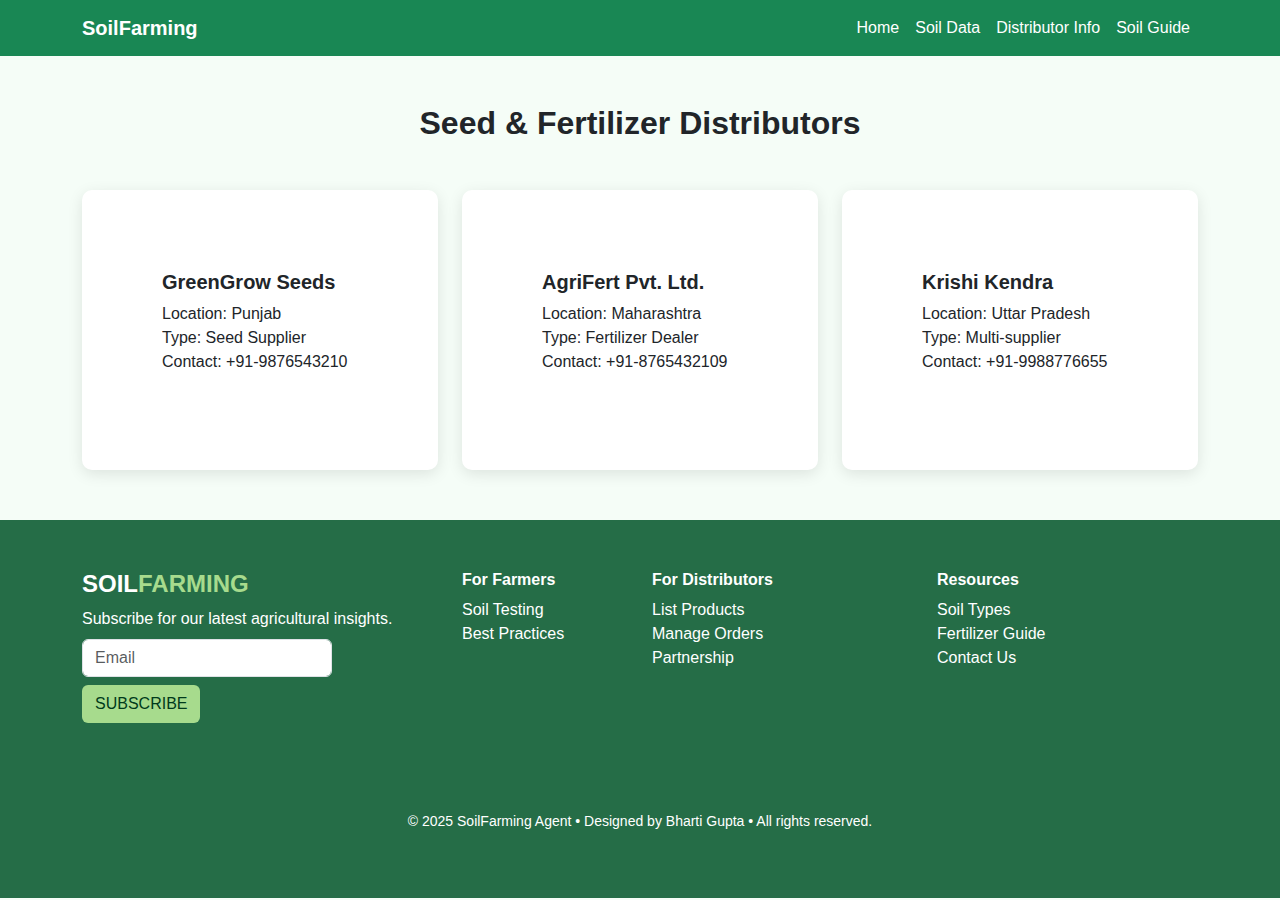
<file: project1/distributor-details.html>
<!DOCTYPE html>
<html lang="en">
<head>
  <meta charset="UTF-8" />
  <meta name="viewport" content="width=device-width, initial-scale=1.0" />
  <title>Distributor Details</title>
  <link href="https://cdn.jsdelivr.net/npm/bootstrap@5.3.3/dist/css/bootstrap.min.css" rel="stylesheet">
  <style>
    body {
      font-family: 'Segoe UI', sans-serif;
      background-color: #f5fdf7;
    }
    .distributor-card {
      border: none;
      box-shadow: 0 4px 15px rgba(0, 0, 0, 0.1);
      border-radius: 10px;
      padding: 80px;
    }
    .distributor-card h5 {
      font-weight: bold;
    }
    footer {
      background-color: #2d6a4f;
      color: white;
      text-align: center;
      padding: 20px;
      margin-top: 50px;
    }
    .navbar-dark .navbar-nav .nav-link {
      color: #ffffff !important;
      font-weight: 500;
    }
    .navbar-dark .navbar-nav .nav-link:hover {
      color: #cce5cc !important;
    }
  </style>
</head>
<body>

  <!-- ======= Navbar ======= -->
  <nav class="navbar navbar-expand-lg navbar-dark bg-success">
    <div class="container">
      <a class="navbar-brand fw-bold" href="index.html">SoilFarming</a>
      <button class="navbar-toggler" type="button" data-bs-toggle="collapse" data-bs-target="#navbarNav">
        <span class="navbar-toggler-icon"></span>
      </button>
      <div class="collapse navbar-collapse" id="navbarNav">
        <ul class="navbar-nav ms-auto">
          <li class="nav-item"><a class="nav-link" href="index.html">Home</a></li>
          <li class="nav-item"><a class="nav-link" href="soil-details.html">Soil Data</a></li>
          <li class="nav-item"><a class="nav-link" href="distributor-details.html">Distributor Info</a></li>
          <li class="nav-item"><a class="nav-link" href="soil-testing-guide.html">Soil Guide</a></li>
        </ul>
      </div>
    </div>
  </nav>

  <!-- Distributor Info Section -->
  <div class="container" id="distributor-section">
    <h2 class="text-center my-5 fw-bold">Seed & Fertilizer Distributors</h2>
    <div class="row g-4">
      <div class="col-md-4">
        <div class="distributor-card bg-white">
          <h5>GreenGrow Seeds</h5>
          <p>Location: Punjab<br>Type: Seed Supplier<br>Contact: +91-9876543210</p>
        </div>
      </div>
      <div class="col-md-4">
        <div class="distributor-card bg-white">
          <h5>AgriFert Pvt. Ltd.</h5>
          <p>Location: Maharashtra<br>Type: Fertilizer Dealer<br>Contact: +91-8765432109</p>
        </div>
      </div>
      <div class="col-md-4">
        <div class="distributor-card bg-white">
          <h5>Krishi Kendra</h5>
          <p>Location: Uttar Pradesh<br>Type: Multi-supplier<br>Contact: +91-9988776655</p>
        </div>
      </div>
    </div>
  </div>

  <!-- Footer -->
 <footer style="background-color: #256d47; color: white; padding: 50px 20px;">
  <div class="container">
    <div class="row text-center text-md-start">
      <!-- Logo and Newsletter -->
      <div class="col-md-4 mb-4">
        <h4 style="font-weight: 700;">SOIL<span style="color: #a7db8d;">FARMING</span></h4>
        <p class="mb-2">Subscribe for our latest agricultural insights.</p>
        <input type="email" placeholder="Email" class="form-control mb-2" style="max-width: 250px;">
        <button class="btn" style="background-color: #a7db8d; color: #003a1b;">SUBSCRIBE</button>
        <div class="mt-3">
          <a href="#"><i class="fab fa-facebook-f me-3 text-white"></i></a>
          <a href="#"><i class="fab fa-twitter me-3 text-white"></i></a>
          <a href="#"><i class="fab fa-instagram me-3 text-white"></i></a>
          <a href="#"><i class="fab fa-linkedin-in text-white"></i></a>
        </div>
      </div>

      <!-- For Farmers -->
      <div class="col-md-2 mb-4">
        <h6 class="fw-bold">For Farmers</h6>
        <ul class="list-unstyled">
          <li><a href="#" class="text-white text-decoration-none">Soil Testing</a></li>
          <li><a href="#" class="text-white text-decoration-none">Best Practices</a></li>
        </ul>
      </div>

      <!-- For Distributors -->
      <div class="col-md-3 mb-4">
        <h6 class="fw-bold">For Distributors</h6>
        <ul class="list-unstyled">
          <li><a href="#" class="text-white text-decoration-none">List Products</a></li>
          <li><a href="#" class="text-white text-decoration-none">Manage Orders</a></li>
          <li><a href="#" class="text-white text-decoration-none">Partnership</a></li>
        </ul>
      </div>

      <!-- Resources -->
      <div class="col-md-3 mb-4">
        <h6 class="fw-bold">Resources</h6>
        <ul class="list-unstyled">
          <li><a href="#" class="text-white text-decoration-none">Soil Types</a></li>
          <li><a href="#" class="text-white text-decoration-none">Fertilizer Guide</a></li>
          <li><a href="#" class="text-white text-decoration-none">Contact Us</a></li>
        </ul>
      </div>
    </div>

    <!-- Bottom Row -->
    <div class="row mt-4 text-center">
      <div class="col">
        <p class="small">© 2025 SoilFarming Agent • Designed by Bharti Gupta • All rights reserved.</p>
      </div>
    </div>
  </div>
</footer>


  <!-- Bootstrap JS -->
  <script src="https://cdn.jsdelivr.net/npm/bootstrap@5.3.3/dist/js/bootstrap.bundle.min.js"></script>
  <script src="app.js"></script>

</body>
</html>
</file>
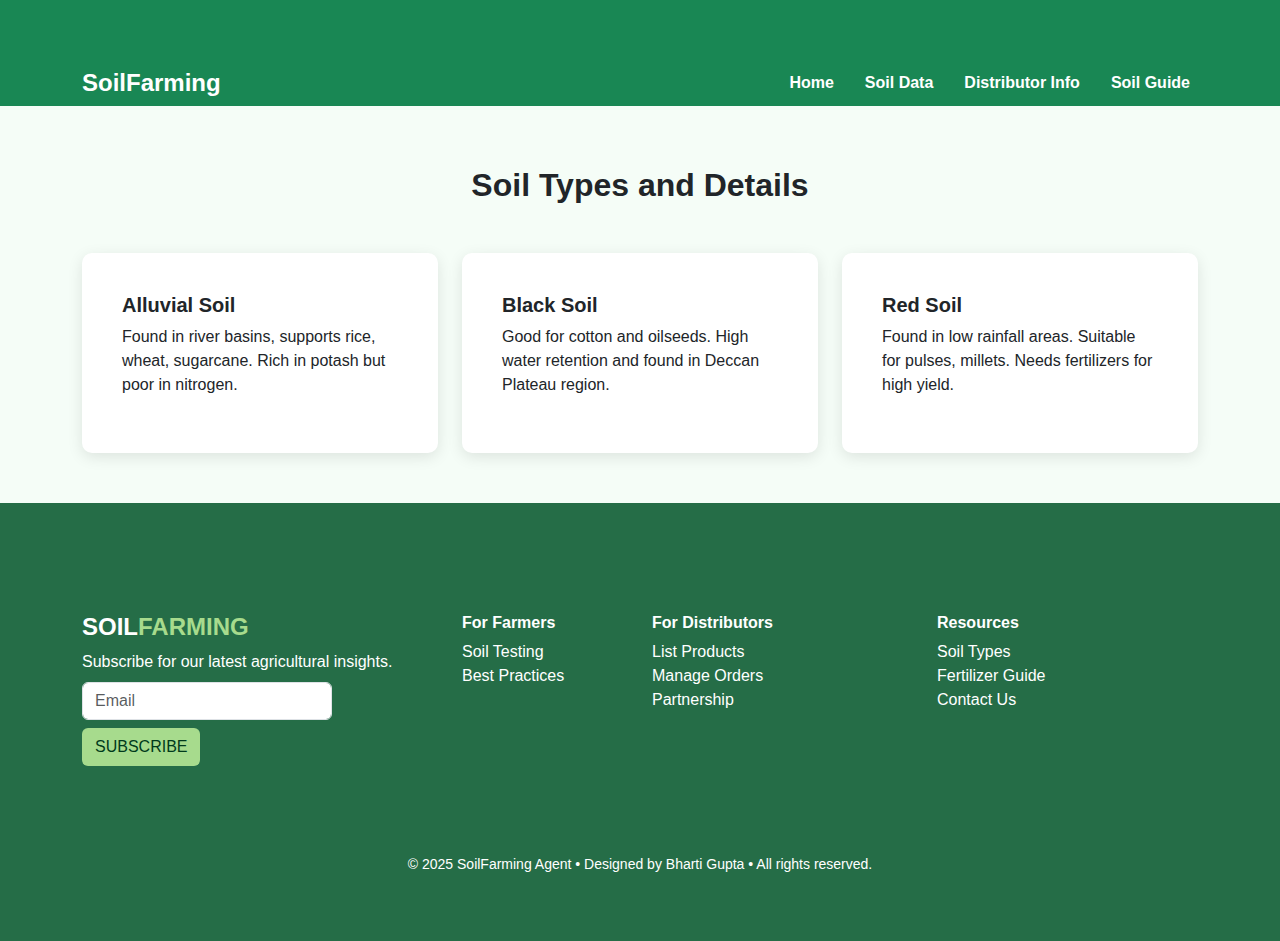
<file: project1/soil-details.html>
<!DOCTYPE html>
<html lang="en">

<head>
  <meta charset="UTF-8" />
  <meta name="viewport" content="width=device-width, initial-scale=1.0"/>
  <title>Soil Details</title>
  <link href="https://cdn.jsdelivr.net/npm/bootstrap@5.3.0/dist/css/bootstrap.min.css" rel="stylesheet">
  <style>
    body {
      font-family: 'Segoe UI', sans-serif;
      background-color: #f5fdf7;
    }
    .container {
      margin-top: 60px;
    }
    .soil-card {
      border: none;
      box-shadow: 0 4px 15px rgba(0, 0, 0, 0.1);
      border-radius: 10px;
      padding: 40px;
    }
    .soil-card h5 {
      font-weight: bold;
    }
    footer {
      background-color: #2d6a4f;
      color: white;
      text-align: center;
      padding: 20px;
      margin-top: 50px;
    }
    .navbar {
      padding-top: 0.01rem;
      padding-bottom: 0.01rem;
    }
    .navbar-brand {
      font-size: 1.5rem;
      font-weight: bold;
    }
    .nav-link {
      color: #fff !important;
      font-weight: 600;
      margin-left: 15px;
    }
    .nav-link:hover {
      color: #d4f4d2 !important;
    }
  </style>
</head>

<body>
  <!-- Final Compact and Aligned Navbar -->
  <nav class="navbar navbar-expand-lg navbar-dark bg-success">
    <div class="container d-flex justify-content-between align-items-center">
      <a class="navbar-brand" href="index.html">SoilFarming</a>
      <button class="navbar-toggler" type="button" data-bs-toggle="collapse" data-bs-target="#navbarNav">
        <span class="navbar-toggler-icon"></span>
      </button>
      <div class="collapse navbar-collapse justify-content-end" id="navbarNav">
        <ul class="navbar-nav">
          <li class="nav-item"><a class="nav-link" href="index.html">Home</a></li>
          <li class="nav-item"><a class="nav-link" href="soil-details.html">Soil Data</a></li>
          <li class="nav-item"><a class="nav-link" href="distributor-details.html">Distributor Info</a></li>
          <li class="nav-item"><a class="nav-link" href="soil-testing-guide.html">Soil Guide</a></li>
        </ul>
      </div>
    </div>
  </nav>

  <!-- Soil Details Section -->
  <div class="container" id="soil-section">
    <h2 class="text-center mb-5 fw-bold">Soil Types and Details</h2>
    <div class="row g-4">
      <div class="col-md-4">
        <div class="soil-card bg-white">
          <h5>Alluvial Soil</h5>
          <p>Found in river basins, supports rice, wheat, sugarcane. Rich in potash but poor in nitrogen.</p>
        </div>
      </div>
      <div class="col-md-4">
        <div class="soil-card bg-white">
          <h5>Black Soil</h5>
          <p>Good for cotton and oilseeds. High water retention and found in Deccan Plateau region.</p>
        </div>
      </div>
      <div class="col-md-4">
        <div class="soil-card bg-white">
          <h5>Red Soil</h5>
          <p>Found in low rainfall areas. Suitable for pulses, millets. Needs fertilizers for high yield.</p>
        </div>
      </div>
    </div>
  </div>

  <!-- Footer -->
  <footer style="background-color: #256d47; color: white; padding: 50px 20px;">
  <div class="container">
    <div class="row text-center text-md-start">
      <!-- Logo and Newsletter -->
      <div class="col-md-4 mb-4">
        <h4 style="font-weight: 700;">SOIL<span style="color: #a7db8d;">FARMING</span></h4>
        <p class="mb-2">Subscribe for our latest agricultural insights.</p>
        <input type="email" placeholder="Email" class="form-control mb-2" style="max-width: 250px;">
        <button class="btn" style="background-color: #a7db8d; color: #003a1b;">SUBSCRIBE</button>
        <div class="mt-3">
          <a href="#"><i class="fab fa-facebook-f me-3 text-white"></i></a>
          <a href="#"><i class="fab fa-twitter me-3 text-white"></i></a>
          <a href="#"><i class="fab fa-instagram me-3 text-white"></i></a>
          <a href="#"><i class="fab fa-linkedin-in text-white"></i></a>
        </div>
      </div>

      <!-- For Farmers -->
      <div class="col-md-2 mb-4">
        <h6 class="fw-bold">For Farmers</h6>
        <ul class="list-unstyled">
          <li><a href="#" class="text-white text-decoration-none">Soil Testing</a></li>
          <li><a href="#" class="text-white text-decoration-none">Best Practices</a></li>
        </ul>
      </div>

      <!-- For Distributors -->
      <div class="col-md-3 mb-4">
        <h6 class="fw-bold">For Distributors</h6>
        <ul class="list-unstyled">
          <li><a href="#" class="text-white text-decoration-none">List Products</a></li>
          <li><a href="#" class="text-white text-decoration-none">Manage Orders</a></li>
          <li><a href="#" class="text-white text-decoration-none">Partnership</a></li>
        </ul>
      </div>

      <!-- Resources -->
      <div class="col-md-3 mb-4">
        <h6 class="fw-bold">Resources</h6>
        <ul class="list-unstyled">
          <li><a href="#" class="text-white text-decoration-none">Soil Types</a></li>
          <li><a href="#" class="text-white text-decoration-none">Fertilizer Guide</a></li>
          <li><a href="#" class="text-white text-decoration-none">Contact Us</a></li>
        </ul>
      </div>
    </div>

    <!-- Bottom Row -->
    <div class="row mt-4 text-center">
      <div class="col">
        <p class="small">© 2025 SoilFarming Agent • Designed by Bharti Gupta • All rights reserved.</p>
      </div>
    </div>
  </div>
</footer>

  <script src="app.js"></script>


  <script src="https://cdn.jsdelivr.net/npm/bootstrap@5.3.0/dist/js/bootstrap.bundle.min.js"></script>
</body>

</html>
</file>
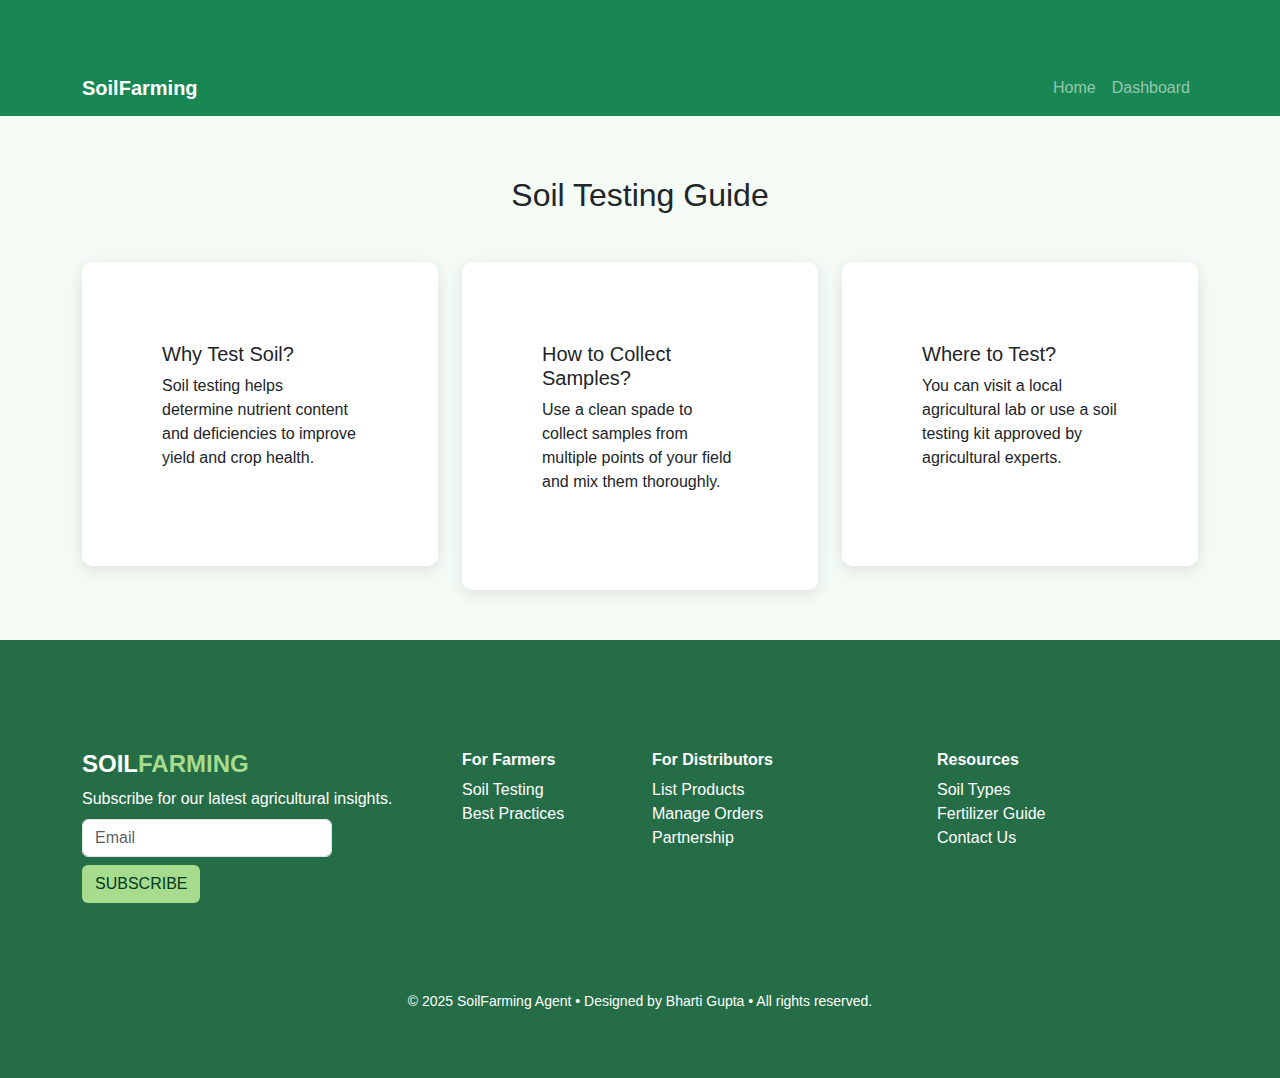
<file: project1/soil-testing-guide.html>
<!DOCTYPE html>
<html lang="en">

<head>
  <meta charset="UTF-8" />
  <meta name="viewport" content="width=device-width, initial-scale=1.0" />
  <title>Soil Testing Guide</title>
  <link href="https://cdn.jsdelivr.net/npm/bootstrap@5.3.0/dist/css/bootstrap.min.css" rel="stylesheet" />
  <style>
    body {
      font-family: 'Segoe UI', sans-serif;
      background-color: #f3fbf4;
    }
    .container {
      margin-top: 60px;
    }
    .guide-card {
      border: none;
      border-radius: 10px;
      box-shadow: 0 4px 15px rgba(0, 0, 0, 0.1);
      background-color: #fff;
      padding: 80px;
    }
    footer {
      background-color: #2d6a4f;
      color: white;
      text-align: center;
      padding: 20px;
      margin-top: 50px;
    }
  </style>
</head>

<body>
  <!-- Navbar -->
  <nav class="navbar navbar-expand-lg navbar-dark bg-success">
    <div class="container">
      <a class="navbar-brand fw-bold" href="index.html">SoilFarming</a>
      <button class="navbar-toggler" type="button" data-bs-toggle="collapse" data-bs-target="#navbarNav">
        <span class="navbar-toggler-icon"></span>
      </button>
      <div class="collapse navbar-collapse" id="navbarNav">
        <ul class="navbar-nav ms-auto">
          <li class="nav-item"><a class="nav-link" href="index.html">Home</a></li>
          <li class="nav-item"><a class="nav-link" href="dashboard.html">Dashboard</a></li>
        </ul>
      </div>
    </div>
  </nav>

  <!-- Soil Testing Guide Section -->
  <div class="container">
    <h2 class="text-center mb-5">Soil Testing Guide</h2>
    <div class="row g-4">
      <div class="col-md-4">
        <div class="guide-card">
          <h5>Why Test Soil?</h5>
          <p>Soil testing helps determine nutrient content and deficiencies to improve yield and crop health.</p>
        </div>
      </div>
      <div class="col-md-4">
        <div class="guide-card">
          <h5>How to Collect Samples?</h5>
          <p>Use a clean spade to collect samples from multiple points of your field and mix them thoroughly.</p>
        </div>
      </div>
      <div class="col-md-4">
        <div class="guide-card">
          <h5>Where to Test?</h5>
          <p>You can visit a local agricultural lab or use a soil testing kit approved by agricultural experts.</p>
        </div>
      </div>
    </div>
  </div>

  <!-- Footer -->
  
  
  <footer style="background-color: #256d47; color: white; padding: 50px 20px;">
  <div class="container">
    <div class="row text-center text-md-start">
      <!-- Logo and Newsletter -->
      <div class="col-md-4 mb-4">
        <h4 style="font-weight: 700;">SOIL<span style="color: #a7db8d;">FARMING</span></h4>
        <p class="mb-2">Subscribe for our latest agricultural insights.</p>
        <input type="email" placeholder="Email" class="form-control mb-2" style="max-width: 250px;">
        <button class="btn" style="background-color: #a7db8d; color: #003a1b;">SUBSCRIBE</button>
        <div class="mt-3">
          <a href="#"><i class="fab fa-facebook-f me-3 text-white"></i></a>
          <a href="#"><i class="fab fa-twitter me-3 text-white"></i></a>
          <a href="#"><i class="fab fa-instagram me-3 text-white"></i></a>
          <a href="#"><i class="fab fa-linkedin-in text-white"></i></a>
        </div>
      </div>

      <!-- For Farmers -->
      <div class="col-md-2 mb-4">
        <h6 class="fw-bold">For Farmers</h6>
        <ul class="list-unstyled">
          <li><a href="#" class="text-white text-decoration-none">Soil Testing</a></li>
          <li><a href="#" class="text-white text-decoration-none">Best Practices</a></li>
        </ul>
      </div>

      <!-- For Distributors -->
      <div class="col-md-3 mb-4">
        <h6 class="fw-bold">For Distributors</h6>
        <ul class="list-unstyled">
          <li><a href="#" class="text-white text-decoration-none">List Products</a></li>
          <li><a href="#" class="text-white text-decoration-none">Manage Orders</a></li>
          <li><a href="#" class="text-white text-decoration-none">Partnership</a></li>
        </ul>
      </div>

      <!-- Resources -->
      <div class="col-md-3 mb-4">
        <h6 class="fw-bold">Resources</h6>
        <ul class="list-unstyled">
          <li><a href="#" class="text-white text-decoration-none">Soil Types</a></li>
          <li><a href="#" class="text-white text-decoration-none">Fertilizer Guide</a></li>
          <li><a href="#" class="text-white text-decoration-none">Contact Us</a></li>
        </ul>
      </div>
    </div>

    <!-- Bottom Row -->
    <div class="row mt-4 text-center">
      <div class="col">
        <p class="small">© 2025 SoilFarming Agent • Designed by Bharti Gupta • All rights reserved.</p>
      </div>
    </div>
  </div>
</footer>



  <script src="https://cdn.jsdelivr.net/npm/bootstrap@5.3.0/dist/js/bootstrap.bundle.min.js"></script>
</body>

</html>
</file>
